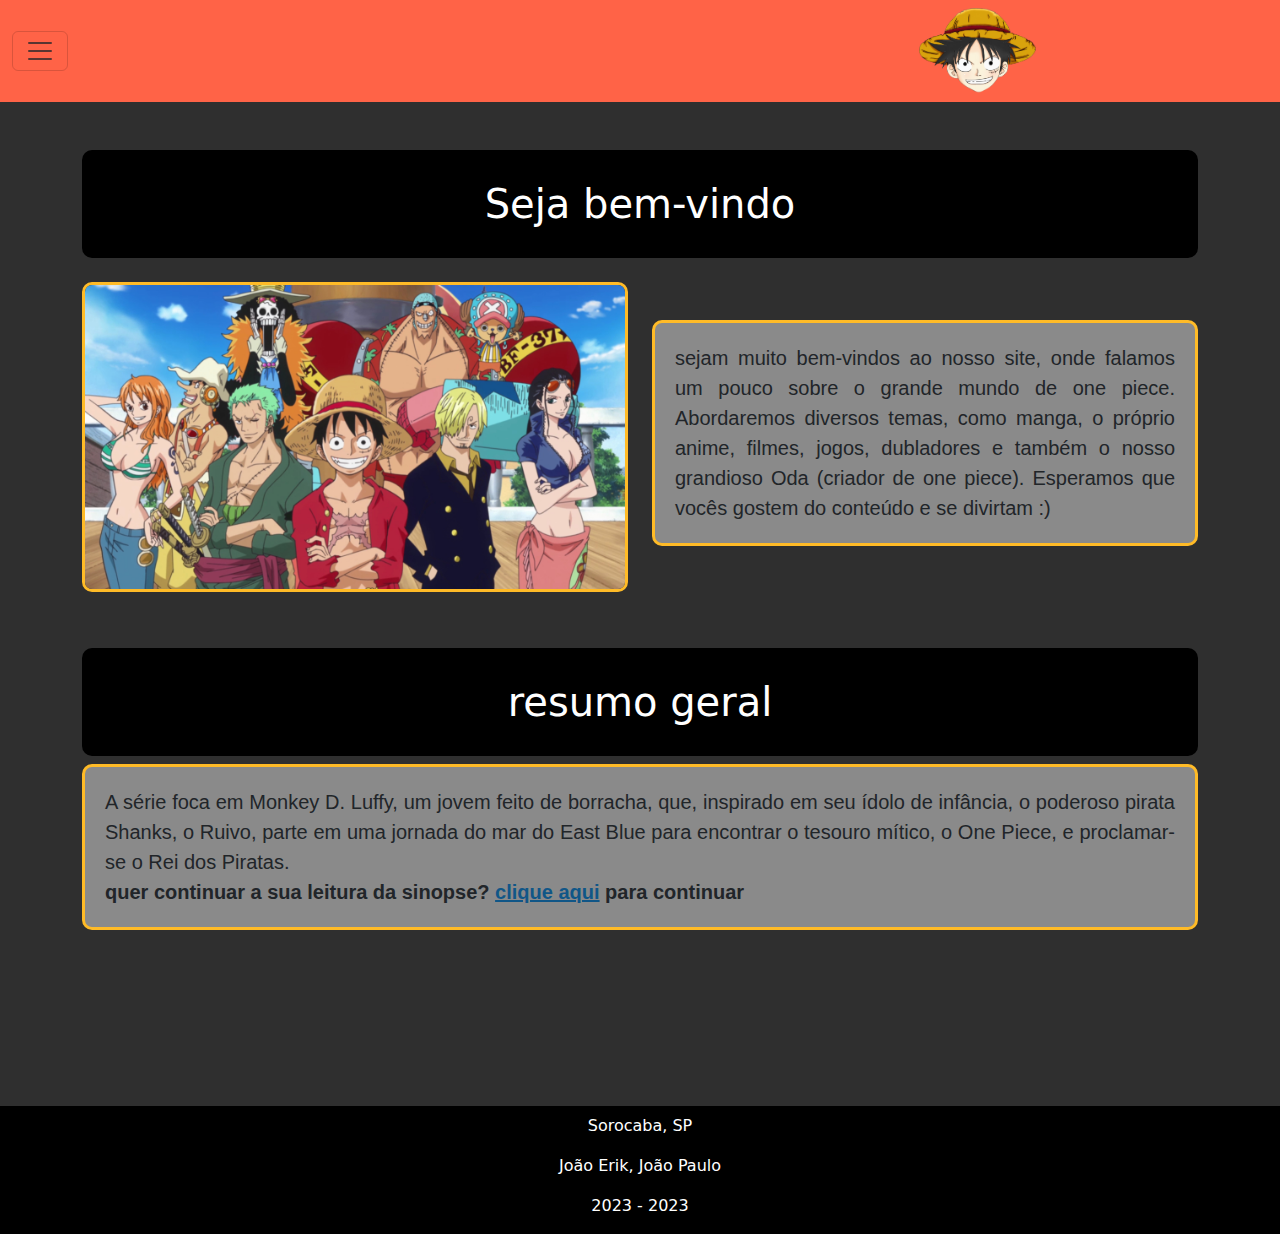
<file: index.html>
<!DOCTYPE html>
<html lang="pt-br">
	<head>
		<meta charset="UTF-8">  
		<meta name="viewport" content="width=device-width, initial-scale=1.0">
		<link href="css/bootstrap.min.css" rel="stylesheet">
		<link rel="stylesheet" href="css/styles1.css">
		<title>One Piece</title>
		<link rel="icon" type="image/x-icon" href="img/icon.png">
		<script src="js/bootstrap.min.js"></script>
		<script src="js/bootstrap.bundle.min.js"></script>
	</head>
	<body>
		<nav class="navbar sticky-top">
			<div class="container-fluid">
				<button class="navbar-toggler" type="button" data-bs-toggle="offcanvas" data-bs-target="#offcanvasNavbar" aria-controls="offcanvasNavbar" aria-label="Toggle navigation">
					<span class="navbar-toggler-icon"></span>
				</button>
				<a href="index.html"><img src="img/icon_inicio.png" style="width: 20%;"></a>
				<div class="offcanvas offcanvas-start" tabindex="-1" id="offcanvasNavbar" aria-labelledby="offcanvasNavbarLabel">
					<div class="offcanvas-header">
						<h5 class="offcanvas-title" id="offcanvasNavbarLabel">Menu</h5>
						<button type="button" class="btn-close" data-bs-dismiss="offcanvas" aria-label="Close"></button>
					</div>
					<div class="offcanvas-body">
						<ul class="navbar-nav justify-content-end flex-grow-1 pe-3">
							<li class="nav-item">
								<a class="nav-link active" aria-current="page" href="index.html">Início</a>
							</li>
							<li class="nav-item">
								<a class="nav-link" aria-current="page" href="anime.html">Anime</a>
							</li>
							<li class="nav-item">
								<a class="nav-link" aria-current="page" href="manga.html">Manga</a>
							</li>
							<li class="nav-item">
								<a class="nav-link" aria-current="page" href="adaptacoes.html">Adaptações</a>
							</li>
							<li class="nav-item">
								<a class="nav-link" aria-current="page" href="dublagem.html">Dublagem</a>
							</li>
							<li class="nav-item">
								<a class="nav-link" aria-current="page" href="criador.html">Criador</a>
							</li>
						</ul>
					</div>
				</div>
			</div>
		</nav>

		<div class="container text-center">
			<div class=" mt-5 row justify-content-center align-items-center">
				<div class="col-sm-12 col-md-12 col-lg-12">
					<h1>Seja bem-vindo</h1>
				</div>
			</div>
			<div class="mt-3 row justify-content-center align-items-center">
				<div class="mb-sm-2 col-sm-12 col-md-6 col-lg-6">
					<img id="imagem" src="img/one_piece.jpg" style="width: 100%;">
				</div>
				<div class="col-sm-12 col-md-6 col-lg-6">
					<p id="princ">sejam muito bem-vindos ao nosso site, onde falamos um pouco sobre o grande mundo de one piece. Abordaremos diversos temas, como manga, o próprio anime, filmes, jogos, dubladores e também o nosso grandioso Oda (criador de one piece). Esperamos que vocês gostem do conteúdo e se divirtam :) </p>
				</div>
			</div>
			<br><br>
			<div class="mb-2 row justify-content-center align-items-center">
				<div class=" col-sm-12 col-md-12 col-lg-12">
					<h1>resumo geral</h1>
					<p id="sinopse">A série foca em Monkey D. Luffy, um jovem feito de borracha, que, inspirado em seu ídolo de infância, o poderoso pirata Shanks, o Ruivo, parte em uma jornada do mar do East Blue para encontrar o tesouro mítico, o One Piece, e proclamar-se o Rei dos Piratas.<br><b>quer continuar a sua leitura da sinopse? <a id="link" href="manga.html">clique aqui</a> para continuar</b></p>
				</div>
			</div>
		</div>
		<br><br><br><br><br><br>
		<footer class="mt-2 container-fluid">
			<div class="row justify-content-center align-items-center">
				<div class="mt-2 col-sm-12 col-md-12 col-lg-12">
					<p>Sorocaba, SP</p>
					<p>João Erik, João Paulo</p>
					<p>2023 - 2023</p>
				</div>
			</div>
		</footer>
	</body>
</file>
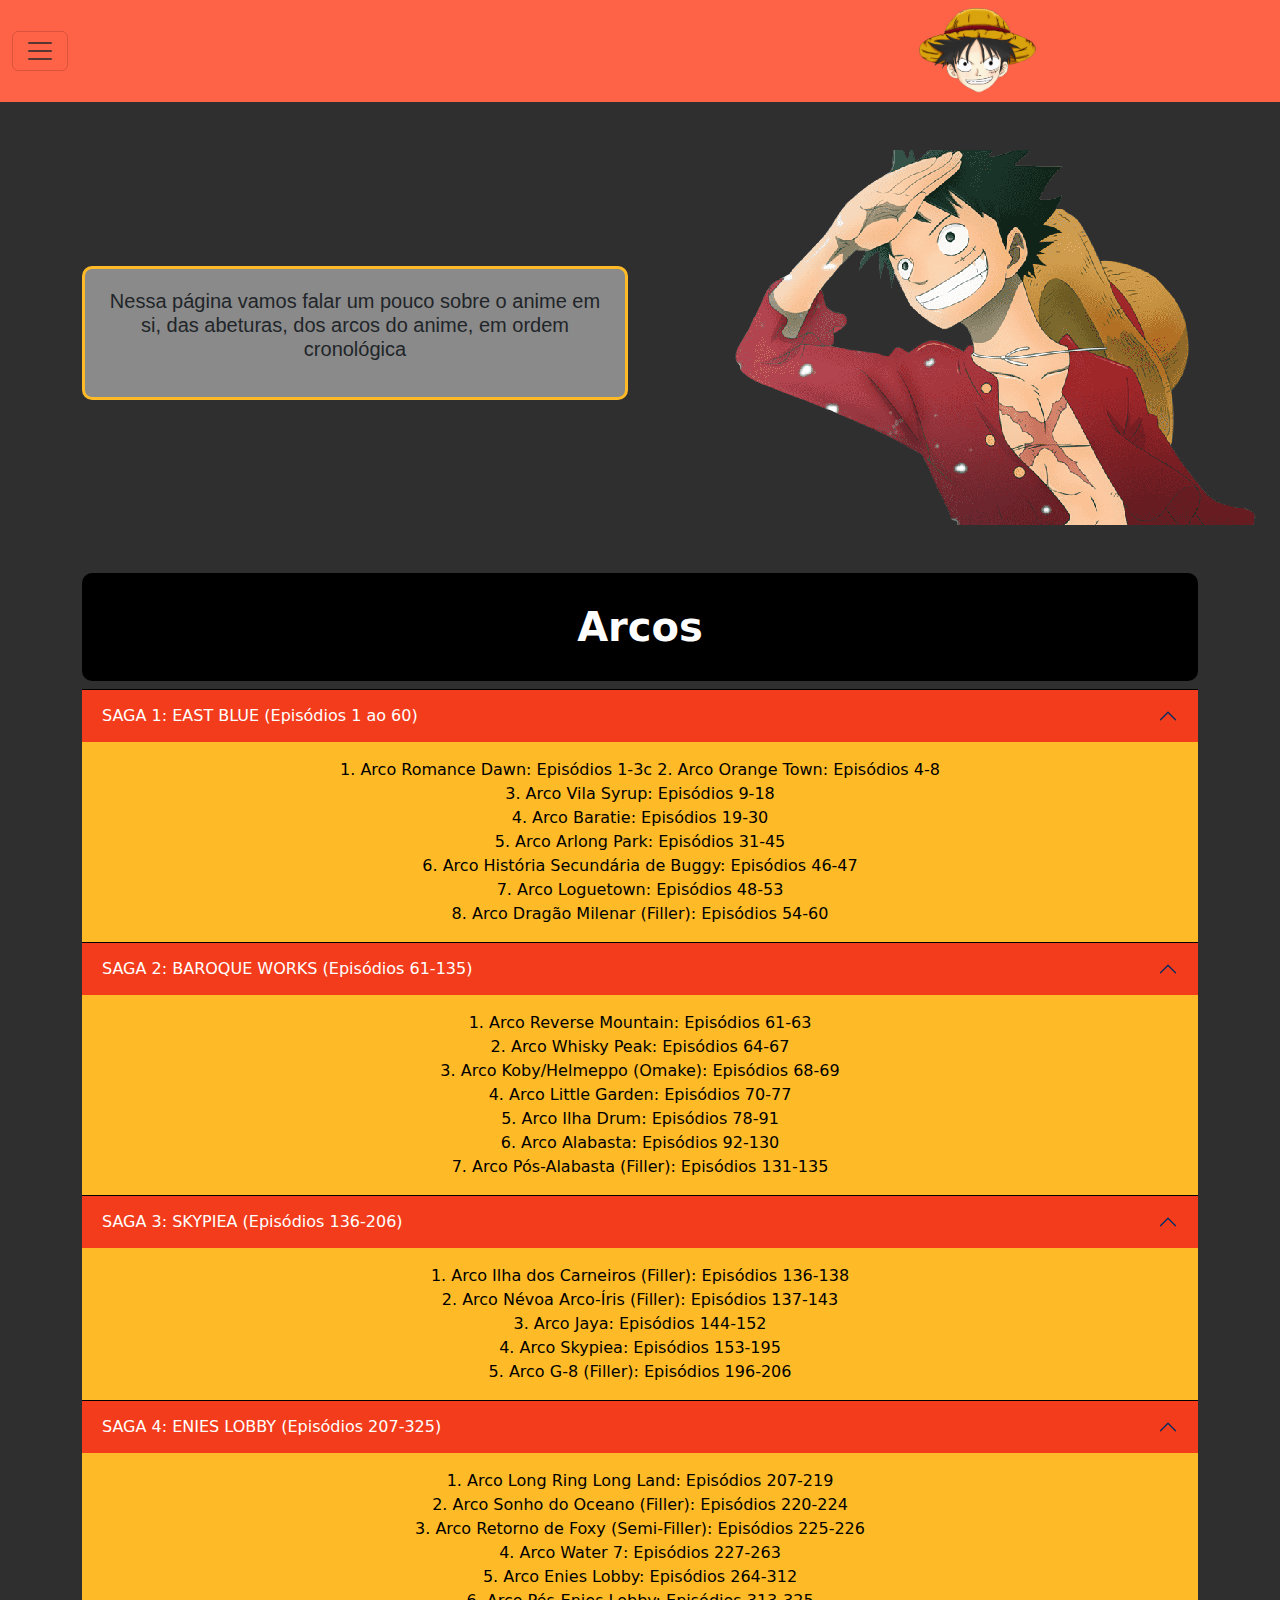
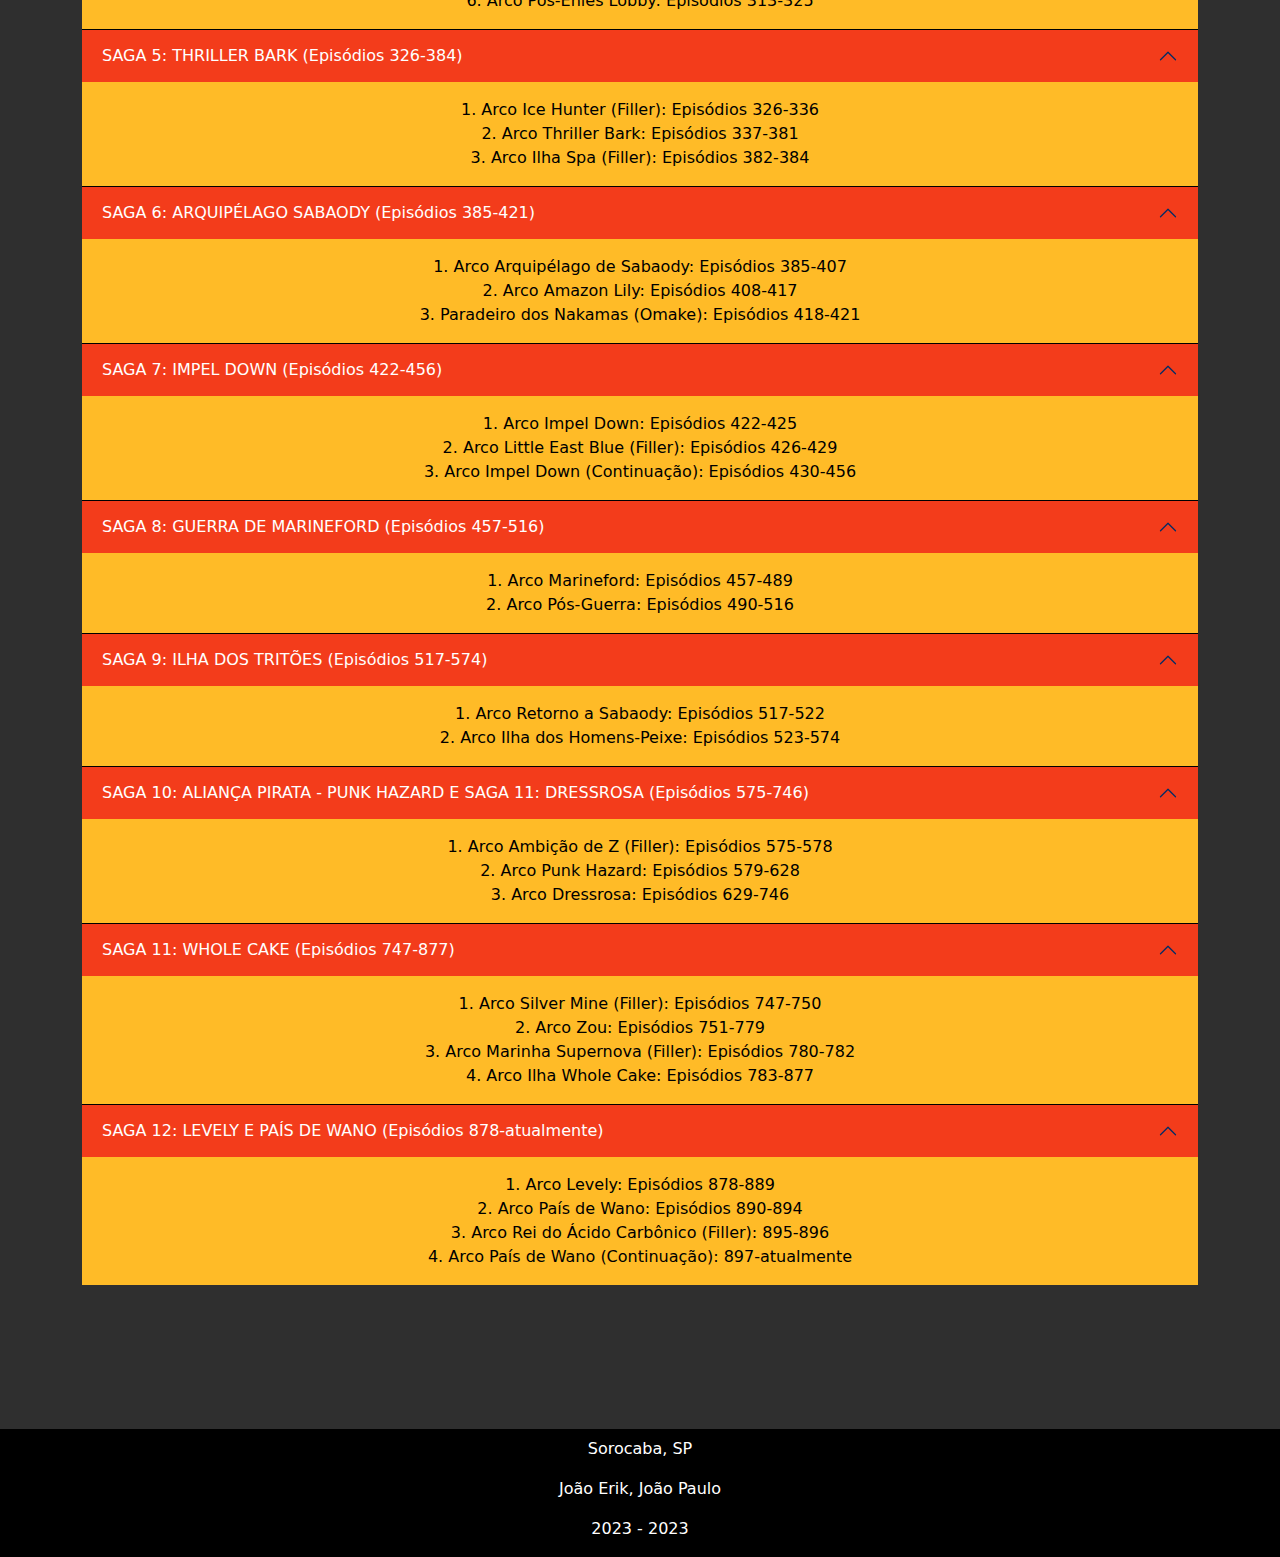
<file: anime.html>
<!DOCTYPE html>
<html lang="pt-br">
	<head>
		<meta charset="UTF-8">
		<meta name="viewport" content="width=device-width, initial-scale=1.0">
		<link href="css/bootstrap.min.css" rel="stylesheet">
		<link rel="stylesheet" href="css/styles3.css">
		<title>One Piece</title>
		<link rel="icon" type="image/x-icon" href="img/icon.png">
		<script src="js/bootstrap.min.js"></script>
		<script src="js/bootstrap.bundle.min.js"></script>
	</head>
	<body>
		<nav class="navbar sticky-top">
			<div class="container-fluid">
				<button class="navbar-toggler" type="button" data-bs-toggle="offcanvas" data-bs-target="#offcanvasNavbar" aria-controls="offcanvasNavbar" aria-label="Toggle navigation">
					<span class="navbar-toggler-icon"></span>
				</button>
				<a href="index.html"><img src="img/icon_inicio.png" style="width: 20%;"></a>
				<div class="offcanvas offcanvas-start" tabindex="-1" id="offcanvasNavbar" aria-labelledby="offcanvasNavbarLabel">
					<div class="offcanvas-header">
						<h5 class="offcanvas-title" id="offcanvasNavbarLabel">Menu</h5>
						<button type="button" class="btn-close" data-bs-dismiss="offcanvas" aria-label="Close"></button>
					</div>
					<div class="offcanvas-body">
						<ul class="navbar-nav justify-content-end flex-grow-1 pe-3">
							<li class="nav-item">
								<a class="nav-link" aria-current="page" href="index.html">Início</a>
							</li>
							<li class="nav-item">
								<a class="nav-link active" aria-current="page" href="anime.html">Anime</a>
							</li>
							<li class="nav-item">
								<a class="nav-link" aria-current="page" href="manga.html">Manga</a>
							</li>
							<li class="nav-item">
								<a class="nav-link" aria-current="page" href="adaptacoes.html">Adaptações</a>
							</li>
							<li class="nav-item">
								<a class="nav-link" aria-current="page" href="dublagem.html">Dublagem</a>
							</li>
							<li class="nav-item">
								<a class="nav-link" aria-current="page" href="criador.html">Criador</a>
							</li>
						</ul>
					</div>
				</div>
			</div>
		</nav>

		<div class="container text-center">
			<div class="row justify-content-center align-items-center">
				<div class="mt-5 col-md-6 col-lg-6">
					<h3><p>Nessa página vamos falar um pouco sobre o anime em si, das abeturas, dos arcos do anime, em ordem cronológica</p></h3>
				</div>
				<div class=" mt-5 col-sm-12 col-md-6 col-lg-6">
					<img src="img/luffy_sorrindo.png">
				</div>
			</div>
			<div class="row justify-content-center align-items-center">
				<div class="mt-5 col-md-12 col-lg-12">
					<h1><b>Arcos</b></h1>
				</div>
			</div>
			
			<div class="accordion accordion-flush" id="accordionExample">
				<div class="accordion-item">
					<h2 class="accordion-header">
						<button class="accordion-button" type="button" data-bs-toggle="collapse" data-bs-target="#collapse1" aria-expanded="true" aria-controls="collapseOne">
							SAGA 1: EAST BLUE (Episódios 1 ao 60)
						</button>
					</h2>
					<div id="collapse1" class="accordion-collapse collapse show" data-bs-parent="#accordionExample">
						<div class="accordion-body">
							1. Arco Romance Dawn: Episódios 1-3c
							2. Arco Orange Town: Episódios 4-8<br>
							3. Arco Vila Syrup: Episódios 9-18<br>
							4. Arco Baratie: Episódios 19-30<br>
							5. Arco Arlong Park: Episódios 31-45<br>
							6. Arco História Secundária de Buggy:</b> Episódios 46-47<br>
							7. Arco Loguetown: Episódios 48-53<br>
							8. Arco Dragão Milenar (Filler): Episódios 54-60<br>
						</div>
					</div>
				</div>
				<div class="accordion-item">
					<h2 class="accordion-header">
						<button class="accordion-button" type="button" data-bs-toggle="collapse" data-bs-target="#collapse2" aria-expanded="false" aria-controls="collapseOne">
							SAGA 2: BAROQUE WORKS (Episódios 61-135)
						</button>
					</h2>
					<div id="collapse2" class="accordion-collapse collapse show" data-bs-parent="#accordionExample">
						<div class="accordion-body">
							1. Arco Reverse Mountain: Episódios 61-63<br>
							2. Arco Whisky Peak: Episódios 64-67<br>
							3. Arco Koby/Helmeppo (Omake): Episódios 68-69<br>
							4. Arco Little Garden: Episódios 70-77<br>
							5. Arco Ilha Drum: Episódios 78-91<br>
							6. Arco Alabasta: Episódios 92-130<br>
							7. Arco Pós-Alabasta (Filler): Episódios 131-135<br>						
						</div>
					</div>
				</div>
				<div class="accordion-item">
					<h2 class="accordion-header">
						<button class="accordion-button" type="button" data-bs-toggle="collapse" data-bs-target="#collapse3" aria-expanded="true" aria-controls="collapseOne">
							SAGA 3: SKYPIEA (Episódios 136-206)
						</button>
					</h2>
					<div id="collapse3" class="accordion-collapse collapse show" data-bs-parent="#accordionExample">
						<div class="accordion-body">
							1. Arco Ilha dos Carneiros (Filler): Episódios 136-138<br>
							2. Arco Névoa Arco-Íris (Filler): Episódios 137-143<br>
							3. Arco Jaya: Episódios 144-152<br>
							4. Arco Skypiea: Episódios 153-195<br>
							5. Arco G-8 (Filler): Episódios 196-206<br>
						</div>
					</div>
				</div>
				<div class="accordion-item">
					<h2 class="accordion-header">
						<button class="accordion-button" type="button" data-bs-toggle="collapse" data-bs-target="#collapse4" aria-expanded="true" aria-controls="collapseOne">
							SAGA 4: ENIES LOBBY (Episódios 207-325)
						</button>
					</h2>
					<div id="collapse4" class="accordion-collapse collapse show" data-bs-parent="#accordionExample">
						<div class="accordion-body">
							1. Arco Long Ring Long Land: Episódios 207-219<br>
							2. Arco Sonho do Oceano (Filler): Episódios 220-224<br>
							3. Arco Retorno de Foxy (Semi-Filler): Episódios 225-226<br>
							4. Arco Water 7: Episódios 227-263<br>
							5. Arco Enies Lobby: Episódios 264-312<br>
							6. Arco Pós-Enies Lobby: Episódios 313-325<br>						
						</div>
					</div>
				</div>
				<div class="accordion-item">
					<h2 class="accordion-header">
						<button class="accordion-button" type="button" data-bs-toggle="collapse" data-bs-target="#collapse5" aria-expanded="true" aria-controls="collapseOne">
							SAGA 5: THRILLER BARK (Episódios 326-384)
						</button>
					</h2>
					<div id="collapse5" class="accordion-collapse collapse show" data-bs-parent="#accordionExample">
						<div class="accordion-body">
							1. Arco Ice Hunter (Filler): Episódios 326-336<br>
							2. Arco Thriller Bark: Episódios 337-381<br>
							3. Arco Ilha Spa (Filler): Episódios 382-384<br>						
						</div>
					</div>
				</div>
				<div class="accordion-item">
					<h2 class="accordion-header">
						<button class="accordion-button" type="button" data-bs-toggle="collapse" data-bs-target="#collapse6" aria-expanded="true" aria-controls="collapseOne">
							SAGA 6: ARQUIPÉLAGO SABAODY (Episódios 385-421)
						</button>
					</h2>
					<div id="collapse6" class="accordion-collapse collapse show" data-bs-parent="#accordionExample">
						<div class="accordion-body">
							1. Arco Arquipélago de Sabaody: Episódios 385-407<br>
							2. Arco Amazon Lily: Episódios 408-417<br>
							3. Paradeiro dos Nakamas (Omake): Episódios 418-421<br>
						</div>
					</div>
				</div>
				<div class="accordion-item">
					<h2 class="accordion-header">
						<button class="accordion-button" type="button" data-bs-toggle="collapse" data-bs-target="#collapse7" aria-expanded="true" aria-controls="collapseOne">
							SAGA 7: IMPEL DOWN (Episódios 422-456)
						</button>
					</h2>
					<div id="collapse7" class="accordion-collapse collapse show" data-bs-parent="#accordionExample">
						<div class="accordion-body">
							1. Arco Impel Down: Episódios 422-425<br>
							2. Arco Little East Blue (Filler): Episódios 426-429<br>
							3. Arco Impel Down (Continuação): Episódios 430-456<br>
						</div>
					</div>
				</div>
				<div class="accordion-item">
					<h2 class="accordion-header">
						<button class="accordion-button" type="button" data-bs-toggle="collapse" data-bs-target="#collapse8" aria-expanded="true" aria-controls="collapseOne">
							SAGA 8: GUERRA DE MARINEFORD (Episódios 457-516)
						</button>
					</h2>
					<div id="collapse8" class="accordion-collapse collapse show" data-bs-parent="#accordionExample">
						<div class="accordion-body">
							1. Arco Marineford: Episódios 457-489<br>
							2. Arco Pós-Guerra: Episódios 490-516<br>					
						</div>
					</div>
				</div>
				<div class="accordion-item">
					<h2 class="accordion-header">
						<button class="accordion-button" type="button" data-bs-toggle="collapse" data-bs-target="#collapse9" aria-expanded="true" aria-controls="collapseOne">
							SAGA 9: ILHA DOS TRITÕES (Episódios 517-574)
						</button>
					</h2>
					<div id="collapse9" class="accordion-collapse collapse show" data-bs-parent="#accordionExample">
						<div class="accordion-body">
							1. Arco Retorno a Sabaody: Episódios 517-522<br>
							2. Arco Ilha dos Homens-Peixe: Episódios 523-574<br>
						</div>
					</div>
				</div>
				<div class="accordion-item">
					<h2 class="accordion-header">
						<button class="accordion-button" type="button" data-bs-toggle="collapse" data-bs-target="#collapse10" aria-expanded="true" aria-controls="collapseOne">
							SAGA 10: ALIANÇA PIRATA - PUNK HAZARD E SAGA 11: DRESSROSA (Episódios 575-746)
						</button>
					</h2>
					<div id="collapse10" class="accordion-collapse collapse show" data-bs-parent="#accordionExample">
						<div class="accordion-body">
							1. Arco Ambição de Z (Filler): Episódios 575-578<br>
							2. Arco Punk Hazard: Episódios 579-628<br>
							3. Arco Dressrosa: Episódios 629-746<br>
						</div>
					</div>
				</div>
				<div class="accordion-item">
					<h2 class="accordion-header">
						<button class="accordion-button" type="button" data-bs-toggle="collapse" data-bs-target="#collapse11" aria-expanded="true" aria-controls="collapseOne">
							SAGA 11: WHOLE CAKE (Episódios 747-877)
						</button>
					</h2>
					<div id="collapse11" class="accordion-collapse collapse show" data-bs-parent="#accordionExample">
						<div class="accordion-body">
							1. Arco Silver Mine (Filler): Episódios 747-750<br>
							2. Arco Zou: Episódios 751-779<br>
							3. Arco Marinha Supernova (Filler): Episódios 780-782<br>
							4. Arco Ilha Whole Cake: Episódios 783-877<br>
						</div>
					</div>
				</div>
				<div class="accordion-item">
					<h2 class="accordion-header">
						<button class="accordion-button" type="button" data-bs-toggle="collapse" data-bs-target="#collapse12" aria-expanded="true" aria-controls="collapseOne">
							SAGA 12: LEVELY E PAÍS DE WANO (Episódios 878-atualmente)
						</button>
					</h2>
					<div id="collapse12" class="accordion-collapse collapse show" data-bs-parent="#accordionExample">
						<div class="accordion-body">
							1. Arco Levely: Episódios 878-889<br>
							2. Arco País de Wano: Episódios 890-894<br>
							3. Arco Rei do Ácido Carbônico (Filler): 895-896<br>
							4. Arco País de Wano (Continuação): 897-atualmente<br>
						</div>
					</div>
				</div>
			</div>
			
		</div>
		<br><br><br><br><br><br>
		<footer class="container-fluid">
			<div class="row justify-content-center align-items-center">
				<div class="mt-2 col-sm-12 col-md-12 col-lg-12">
					<p>Sorocaba, SP</p>
					<p>João Erik, João Paulo</p>
					<p>2023 - 2023</p>
				</div>
			</div>
		</footer>
	</body>
</file>
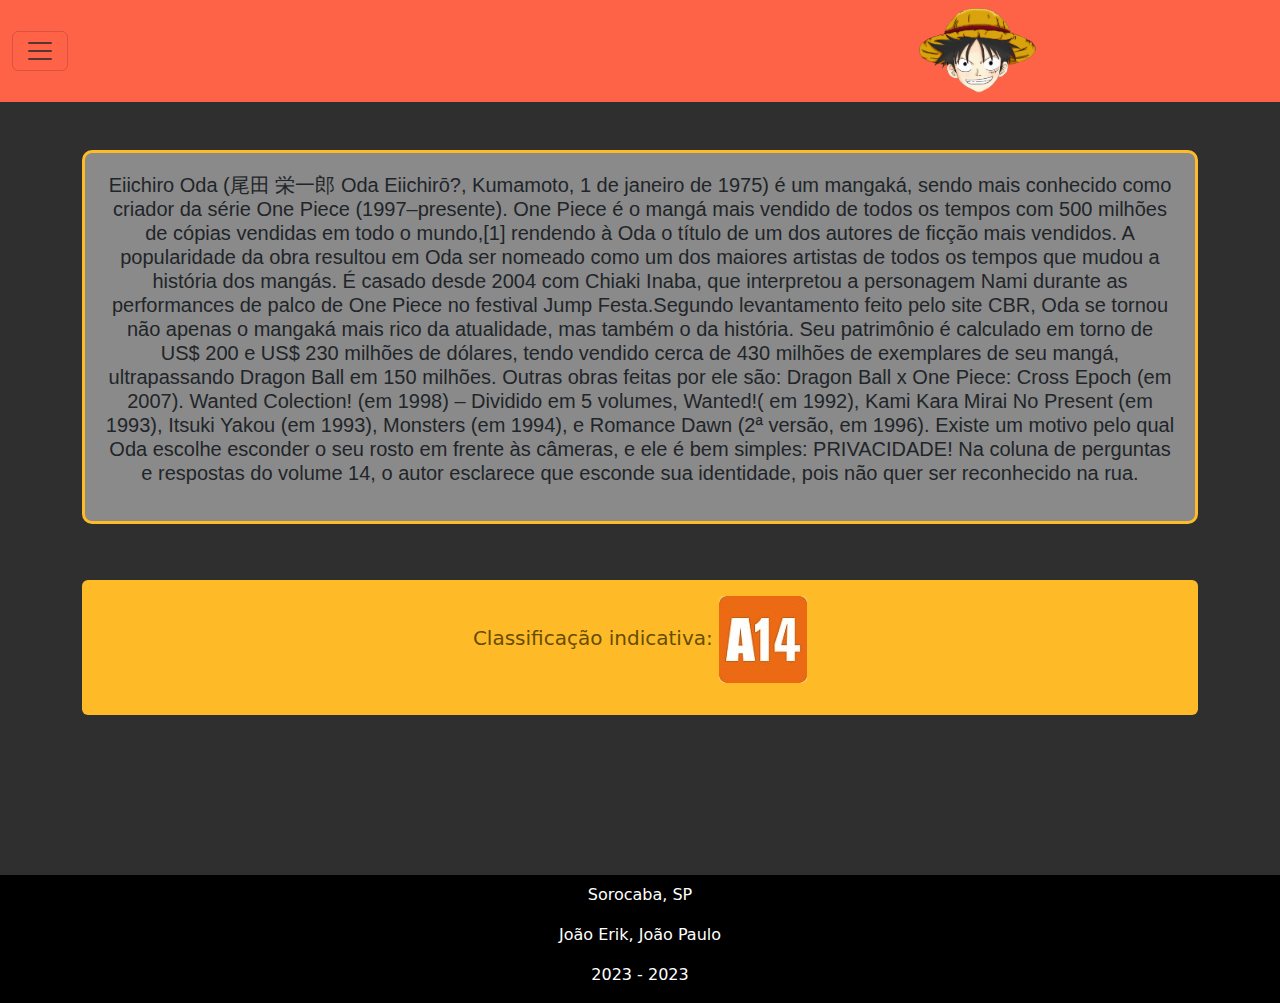
<file: criador.html>
<!DOCTYPE html>
<html lang="pt-br">
	<head>
		<meta charset="UTF-8">  
		<meta name="viewport" content="width=device-width, initial-scale=1.0">
		<link href="css/bootstrap.min.css" rel="stylesheet">
		<link rel="stylesheet" href="css/styles6.css">
		<title>One Piece</title>
		<link rel="icon" type="image/x-icon" href="img/icon.png">
		<script src="js/bootstrap.min.js"></script>
		<script src="js/bootstrap.bundle.min.js"></script>
	</head>
	<body>
		<nav class="navbar sticky-top">
			<div class="container-fluid">
				<button class="navbar-toggler" type="button" data-bs-toggle="offcanvas" data-bs-target="#offcanvasNavbar" aria-controls="offcanvasNavbar" aria-label="Toggle navigation">
					<span class="navbar-toggler-icon"></span>
				</button>
				<a href="index.html"><img src="img/icon_inicio.png" style="width: 20%;"></a>
				<div class="offcanvas offcanvas-start" tabindex="-1" id="offcanvasNavbar" aria-labelledby="offcanvasNavbarLabel">
					<div class="offcanvas-header">
						<h5 class="offcanvas-title" id="offcanvasNavbarLabel">Menu</h5>
						<button type="button" class="btn-close" data-bs-dismiss="offcanvas" aria-label="Close"></button>
					</div>
					<div class="offcanvas-body">
						<ul class="navbar-nav justify-content-end flex-grow-1 pe-3">
							<li class="nav-item">
								<a class="nav-link" aria-current="page" href="index.html">Início</a>
							</li>
							<li class="nav-item">
								<a class="nav-link" aria-current="page" href="anime.html">Anime</a>
							</li>
							<li class="nav-item">
								<a class="nav-link" aria-current="page" href="manga.html">Manga</a>
							</li>
							<li class="nav-item">
								<a class="nav-link" aria-current="page" href="adaptacoes.html">Adaptações</a>
							</li>
							<li class="nav-item">
								<a class="nav-link" aria-current="page" href="dublagem.html">Dublagem</a>
							</li>
							<li class="nav-item">
								<a class="nav-link active" aria-current="page" href="criador.html">Criador</a>
							</li>
						</ul>
					</div>
				</div>
			</div>
		</nav>

		<div class="container text-center">
			<div class="row justify-content-center align-items-center">
				<div class="mt-5 col-sm-12 col-md-12 col-lg-12">
                    <h3><p>Eiichiro Oda (尾田 栄一郎 Oda Eiichirō?, Kumamoto, 1 de janeiro de 1975) é um mangaká, sendo mais conhecido como criador da série One Piece (1997–presente). One Piece é o mangá mais vendido de todos os tempos com 500 milhões de cópias vendidas em todo o mundo,[1] rendendo à Oda o título de um dos autores de ficção mais vendidos. A popularidade da obra resultou em Oda ser nomeado como um dos maiores artistas de todos os tempos que mudou a história dos mangás. É casado desde 2004 com Chiaki Inaba, que interpretou a personagem Nami durante as performances de palco de One Piece no festival Jump Festa.Segundo levantamento feito pelo site CBR, Oda se tornou não apenas o mangaká mais rico da atualidade, mas também o da história. Seu patrimônio é calculado em torno de US$ 200 e US$ 230 milhões de dólares, tendo vendido cerca de 430 milhões de exemplares de seu mangá, ultrapassando Dragon Ball em 150 milhões. Outras obras feitas por ele são: Dragon Ball x One Piece: Cross Epoch (em 2007). Wanted Colection! (em 1998) – Dividido em 5 volumes, Wanted!( em 1992), Kami Kara Mirai No Present (em 1993), Itsuki Yakou (em 1993), Monsters (em 1994), e Romance Dawn (2ª versão, em 1996). Existe um motivo pelo qual Oda escolhe esconder o seu rosto em frente às câmeras, e ele é bem simples: PRIVACIDADE! Na coluna de perguntas e respostas do volume 14, o autor esclarece que esconde sua identidade, pois não quer ser reconhecido na rua.</p></h3>
				</div>
			</div>
			<div class="row justify-content-center align-items-center">
				<div class="mt-5 col-sm-12 col-md-12 col-lg-12">
					<div class="alert alert-warning" role="alert">
						<p id="ind">Classificação indicativa: <img src="img/14anos.png" ></p>
					</div>
				</div>
			</div>
		</div>
		<br><br><br><br><br><br>
		<footer class="container-fluid">
			<div class="row justify-content-center align-items-center">
				<div class="mt-2 col-sm-12 col-md-12 col-lg-12">
					<p>Sorocaba, SP</p>
					<p>João Erik, João Paulo</p>
					<p>2023 - 2023</p>
				</div>
			</div>
		</footer>
	</body>
</file>
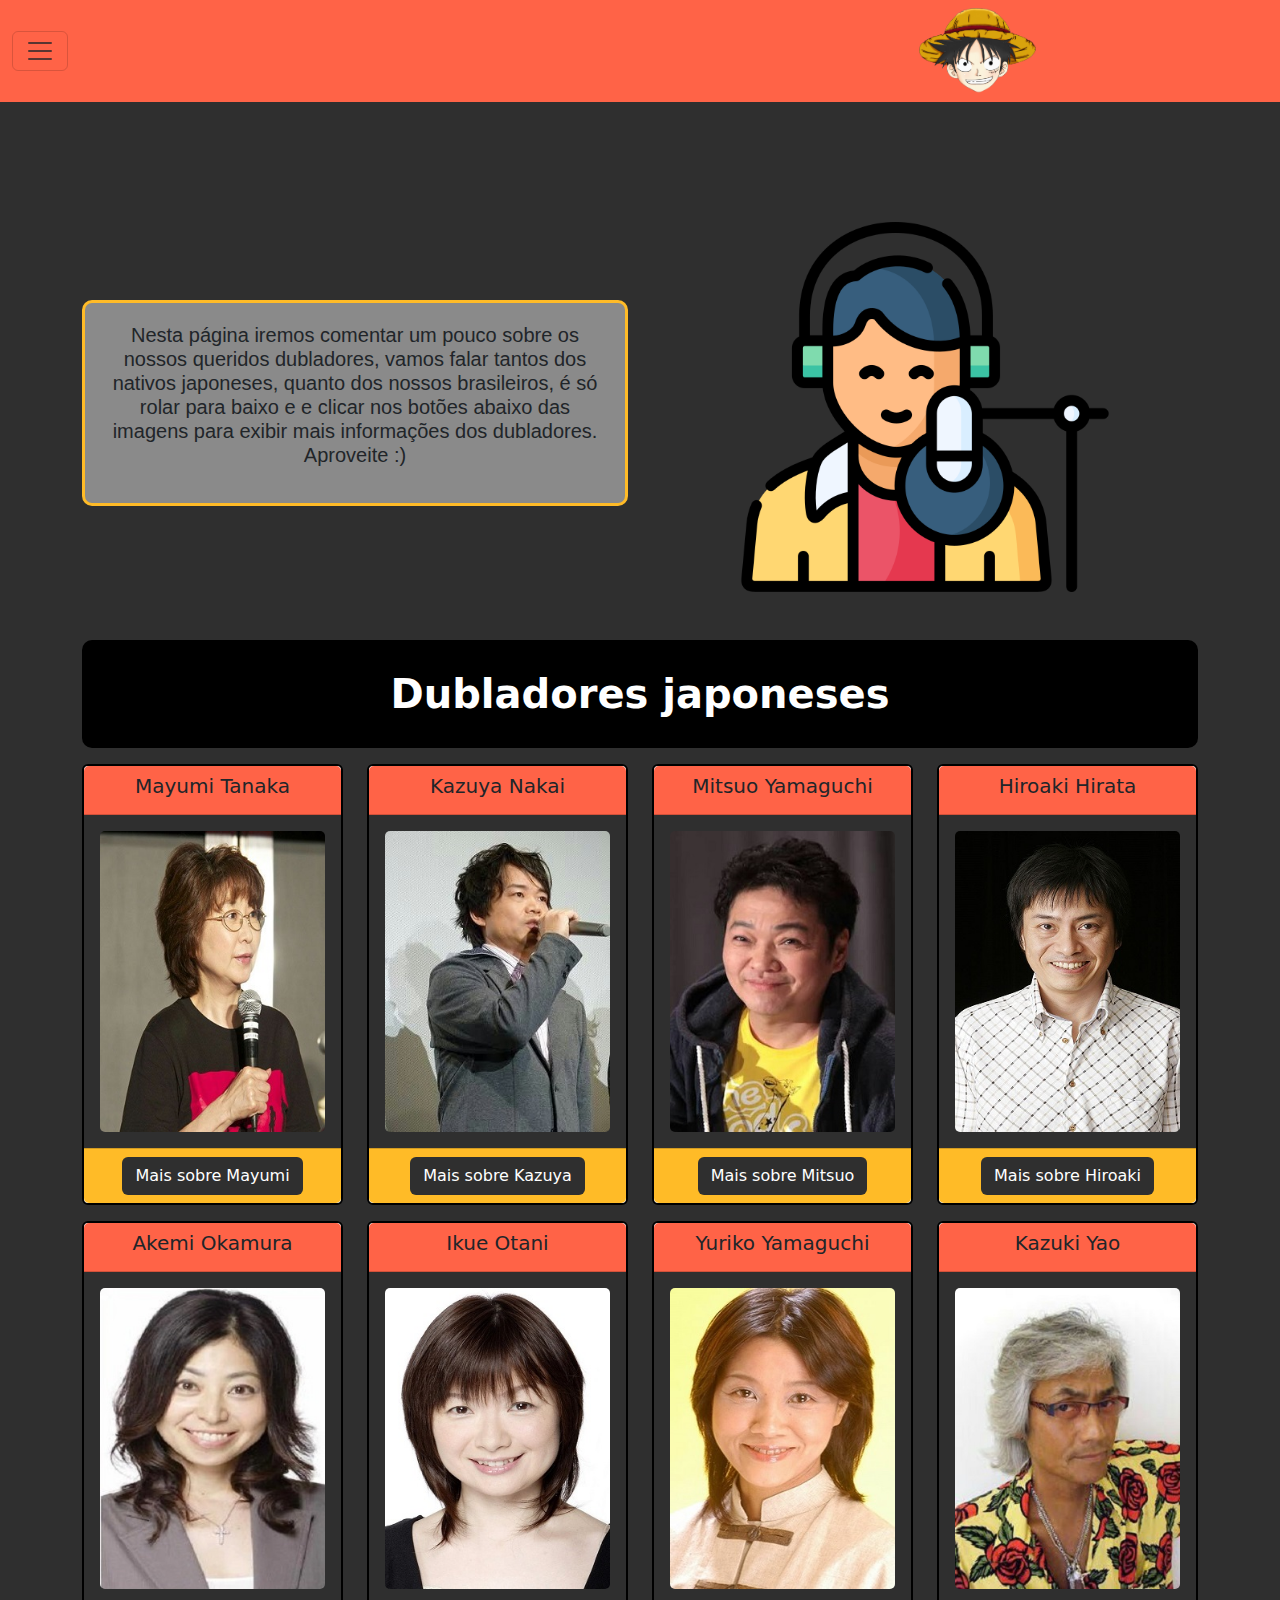
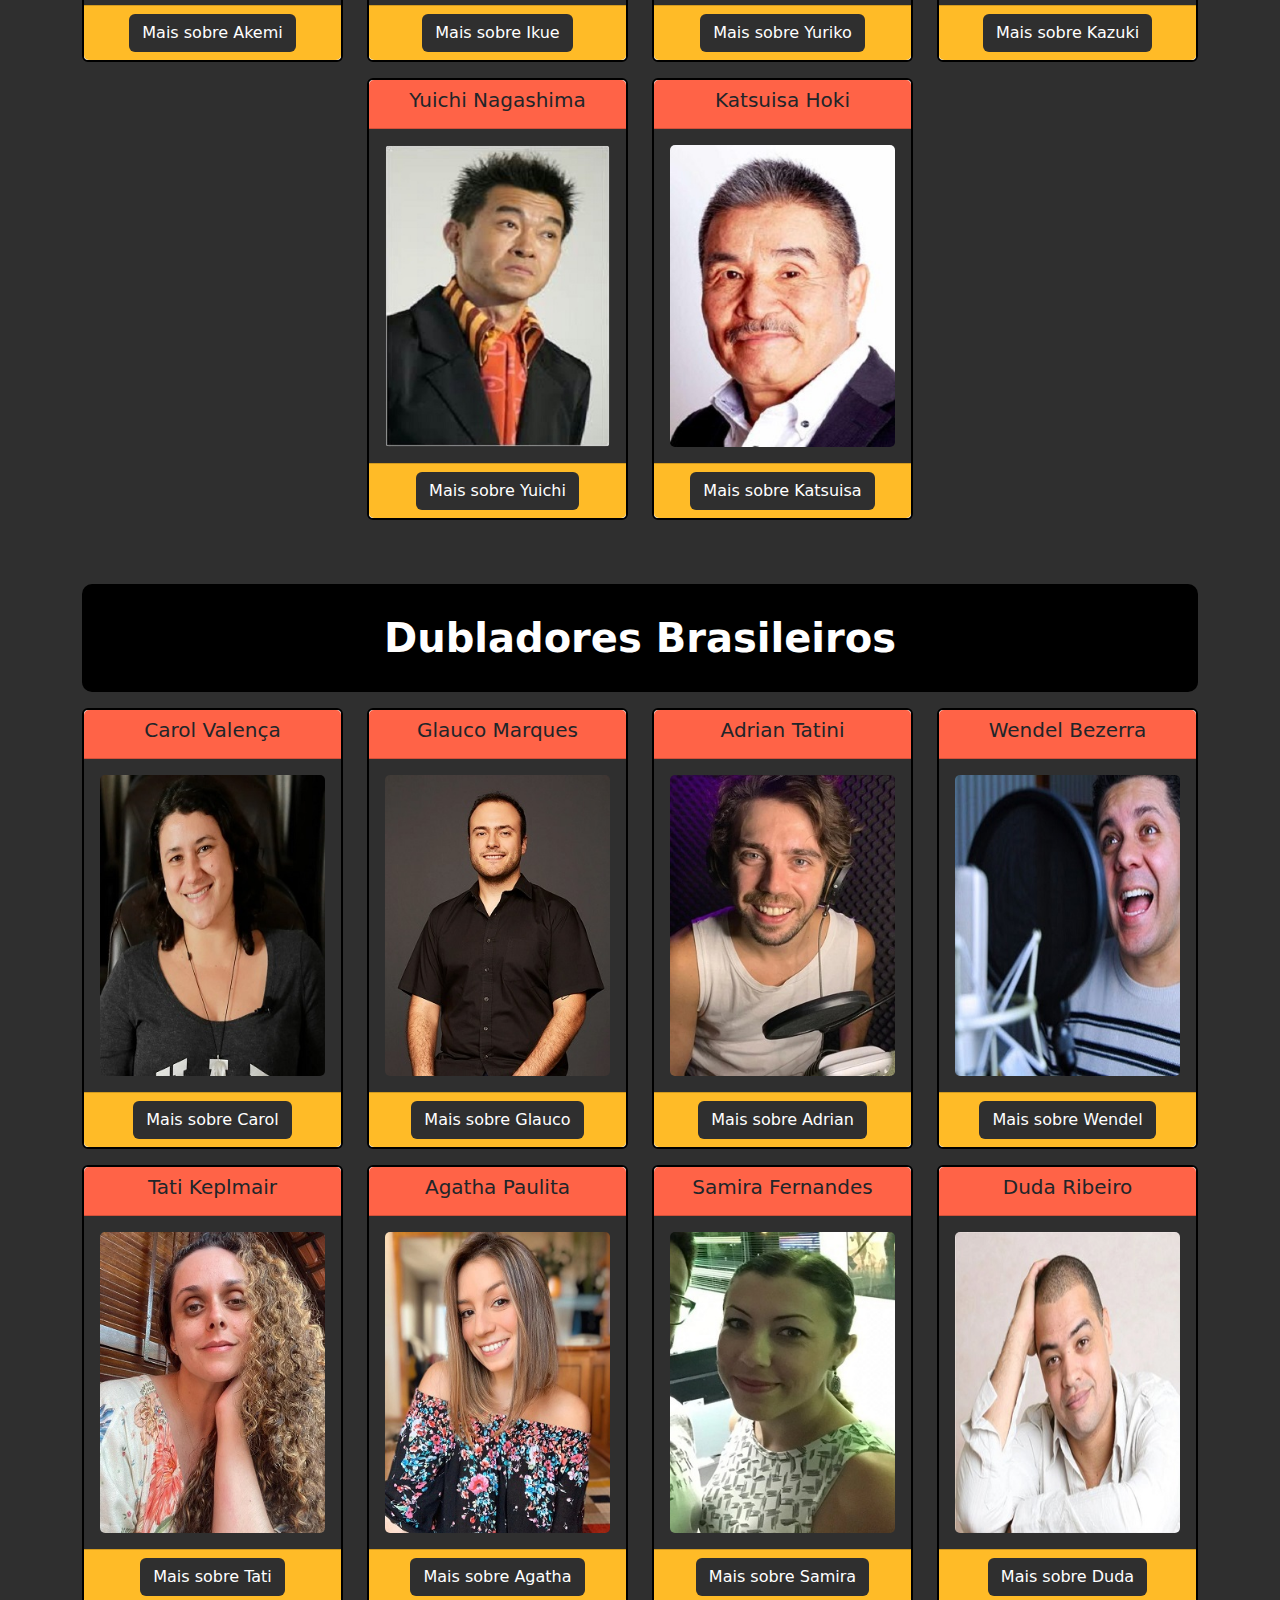
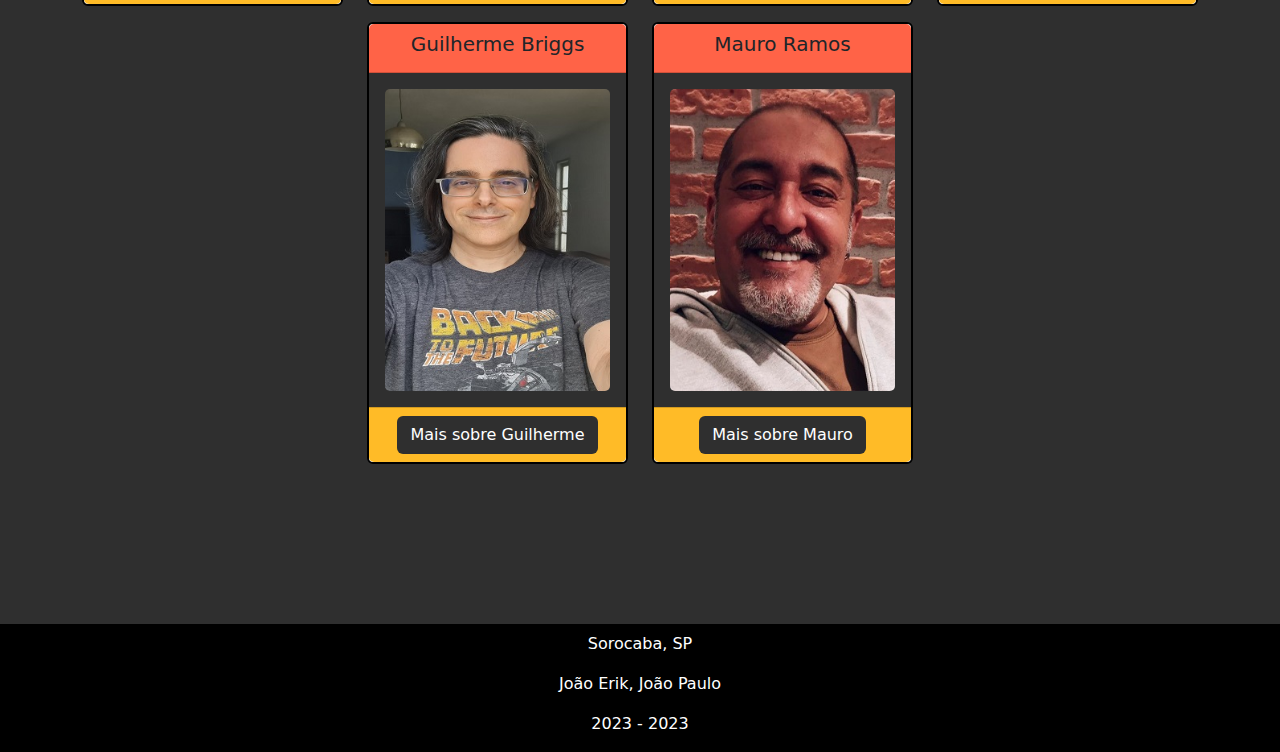
<file: dublagem.html>
<!DOCTYPE html>
<html lang="pt-br">
	<head>
		<meta charset="UTF-8">  
		<meta name="viewport" content="width=device-width, initial-scale=1.0">
		<link href="css/bootstrap.min.css" rel="stylesheet">
		<link rel="stylesheet" href="css/styles5.css">
		<title>One Piece</title>
		<link rel="icon" type="image/x-icon" href="img/icon.png">
		<script src="js/bootstrap.min.js"></script>
		<script src="js/bootstrap.bundle.min.js"></script>
	</head>
	<body>
		<nav class="navbar sticky-top">
			<div class="container-fluid">
				<button class="navbar-toggler" type="button" data-bs-toggle="offcanvas" data-bs-target="#offcanvasNavbar" aria-controls="offcanvasNavbar" aria-label="Toggle navigation">
					<span class="navbar-toggler-icon"></span>
				</button>
				<a href="index.html"><img src="img/icon_inicio.png" style="width: 20%;"></a>
				<div class="offcanvas offcanvas-start" tabindex="-1" id="offcanvasNavbar" aria-labelledby="offcanvasNavbarLabel">
					<div class="offcanvas-header">
						<h5 class="offcanvas-title" id="offcanvasNavbarLabel">Menu</h5>
						<button type="button" class="btn-close" data-bs-dismiss="offcanvas" aria-label="Close"></button>
					</div>
					<div class="offcanvas-body">
						<ul class="navbar-nav justify-content-end flex-grow-1 pe-3">
							<li class="nav-item">
								<a class="nav-link" aria-current="page" href="index.html">Início</a>
							</li>
							<li class="nav-item">
								<a class="nav-link" aria-current="page" href="anime.html">Anime</a>
							</li>
							<li class="nav-item">
								<a class="nav-link" aria-current="page" href="manga.html">Manga</a>
							</li>
							<li class="nav-item">
								<a class="nav-link" aria-current="page" href="adaptacoes.html">Adaptações</a>
							</li>
							<li class="nav-item">
								<a class="nav-link active" aria-current="page" href="dublagem.html">Dublagem</a>
							</li>
							<li class="nav-item">
								<a class="nav-link" aria-current="page" href="criador.html">Criador</a>
							</li>
						</ul>
					</div>
				</div>
			</div>
		</nav>

		<br>
		<div class="container text-center">
			<div class="mt-5 row justify-content-center align-items-center">
				<div class="mt-lg-5 mt-sm-2 col-sm-12 col-md-6 col-lg-6">
                   <h3><p>Nesta página iremos comentar um pouco sobre os nossos queridos dubladores, vamos falar tantos dos nativos japoneses, quanto dos nossos brasileiros, é só rolar para baixo e e clicar nos botões abaixo das imagens para exibir mais informações dos dubladores. Aproveite :)</p></h3>
				</div>
				<div class="mt-lg-5 mt-sm-2 col-sm-12 col-md-6 col-lg-6">
					<img id="imagem" src="img/dublagem.png">
				 </div>
			</div>
			<div class=" mt-5 row justify-content-center align-items-center">
				<div class="col-sm-12 col-md-12 col-lg-12">
                   <h1><b>Dubladores japoneses</b></h1>
				</div>
			</div>
			<div class=" mt-2 row row-cols-xsm-1 row-cols-sm-2 row-cols-md-3 row-cols-lg-4 justify-content-center align-items-center">
				<div class="col">
					<div class="mb-3 card h-100">
						<div class="card-header">
							<h5 class="card-tittle">Mayumi Tanaka</h5>
						</div>
						<div class="card-body">
							<img src="img/voz_luffy.jpg" class="card-img" >
						</div>
						<div class="card-footer">
							<button type="button" class="btn" data-bs-toggle="modal" data-bs-target="#luffy">
								Mais sobre Mayumi
							</button>

							<div class="modal fade" id="luffy" tabindex="-1">
								<div class="modal-dialog">
									<div class="modal-content">
										<div class="modal-header">
											<h2 class="modal-title fs-5"><b>Mayumi Tanaka</b></h2>
											<button type="button" class="btn-close" data-bs-dismiss="modal" aria-label="Close"></button>
										</div>
										<div class="modal-body">
											<p>Mayumi Tanaka, nascida em 15 de janeiro de 1955, é uma atriz, dubladora e narradora japonesa. Ela dublou Monkey D. Luffy em One Piece ; Ryunosuke Fujinami em Urusei Yatsura ; Koenma em Yu Yu Hakusho ; Pazu em Laputa: Castelo no Céu ; Kuririn , Yajirobe e Uranai Baba em Dragon Ball, entre outros. Ela recebeu o Prêmio Kazue Takahashi no 5º Prêmio Seiyu.</p>
										</div>
									</div>
								</div>
							</div>
						</div>
					</div>
				</div>
				<div class="col">
					<div class="mb-3 card h-100">
						<div class="card-header">
							<h5 class="card-tittle">Kazuya Nakai</h5>
						</div>
						<div class="card-body">
							<img src="img/voz_zoro.jpg" class="card-img">

						</div>
						<div class="card-footer">
							<button type="button" class="btn" data-bs-toggle="modal" data-bs-target="#zoro">
								Mais sobre Kazuya
							</button>

							<div class="modal fade" id="zoro" tabindex="-1">
								<div class="modal-dialog">
									<div class="modal-content">
										<div class="modal-header">
											<h2 class="modal-title fs-5"><b>Kazuya Nakai</b></h2>
											<button type="button" class="btn-close" data-bs-dismiss="modal" aria-label="Close"></button>
										</div>
										<div class="modal-body">
											<p>Nakai Kazuya, natural de Kobe— prefeitura de Hyōgo, nasceu no dia 25 de novembro de 1967, tendo 50 anos. Atualmente é empregado pela agência Aoni Production. Durante muito tempo trabalhou como narrador, e como seiyū, é conhecido pelos seus grandes trabalhos na área dos shounen.</p>
										</div>
									</div>
								</div>
							</div>
						</div>
					</div>
				</div>
				<div class="col">
					<div class="mb-3 card h-100">
						<div class="card-header">
							<h5 class="card-tittle">Mitsuo Yamaguchi</h5>
						</div>
						<div class="card-body">
							<img src="img/voz_usopp.jpg" class="card-img">
						</div>
						<div class="card-footer">
							<button type="button" class="btn" data-bs-toggle="modal" data-bs-target="#usopp">
								Mais sobre Mitsuo
							</button>

							<div class="modal fade" id="usopp" tabindex="-1">
								<div class="modal-dialog">
									<div class="modal-content">
										<div class="modal-header">
											<h2 class="modal-title fs-5">Mitsuo Yamaguchi</h2>
											<button type="button" class="btn-close" data-bs-dismiss="modal" aria-label="Close"></button>
										</div>
										<div class="modal-body">
											<p>Mitsuo Yamaguchi (Fukuoka, 23 de maio de 1965) é um dublador japonês, mais conhecido pelo seu nome artístico, Kappei Yamaguchi</p>
										</div>
									</div>
								</div>
							</div>
						</div>
					</div>
				</div>
				<div class="col">
					<div class="mb-3 card h-100">
						<div class="card-header">
							<h5 class="card-tittle">Hiroaki Hirata</h5>
						</div>
						<div class="card-body">
							<img src="img/voz_sanji.jpg" class="card-img">
						</div>
						<div class="card-footer">
							<button type="button" class="btn" data-bs-toggle="modal" data-bs-target="#sanji">
								Mais sobre Hiroaki
							</button>

							<div class="modal fade" id="sanji" tabindex="-1">
								<div class="modal-dialog">
									<div class="modal-content">
										<div class="modal-header">
											<h2 class="modal-title fs-5">Hiroaki Hirata</h2>
											<button type="button" class="btn-close" data-bs-dismiss="modal" aria-label="Close"></button>
										</div>
										<div class="modal-body">
											<p>Hiroaki Hirata é um dublador japonês de Tokyo. Possui 1,75m de altura e é membro de Gekidan Subaru. Bastante conhecido pelos papéis de Sanji, Sha Gojyo, e como sendo o narrador de Digimon Adventure. È também o dublador oficial japonês de Johnny Depp</p>
										</div>
									</div>
								</div>
							</div>
						</div>
					</div>
				</div>
				<div class="col">
					<div class="mb-3 card h-100">
						<div class="card-header">
							<h5 class="card-tittle">Akemi Okamura</h5>
						</div>
						<div class="card-body">
							<img src="img/voz_nami.jpg" class="card-img">
						</div>
						<div class="card-footer">
							<button type="button" class="btn" data-bs-toggle="modal" data-bs-target="#nami">
								Mais sobre Akemi
							</button>

							<div class="modal fade" id="nami" tabindex="-1">
								<div class="modal-dialog">
									<div class="modal-content">
										<div class="modal-header">
											<h2 class="modal-title fs-5">Akemi Okamura</h2>
											<button type="button" class="btn-close" data-bs-dismiss="modal" aria-label="Close"></button>
										</div>
										<div class="modal-body">
											<p>Akemi Okamura nasceu na cidade de Tokyo em 12 de março de 1969 tendo, atualmente, 48 anos. É empregada pela agência Mausu Promotion. Akemi Okamura já criou uma música que apareceu no canal NHK, no programa Minna no Uta. E iniciou sua carreira de seiyū em 1992, no filme Porco Rosso como Fio Piccolo.</p>
										</div>
									</div>
								</div>
							</div>
						</div>
					</div>
				</div>
				<div class="col">
					<div class="mb-3 card h-100">
						<div class="card-header">
							<h5 class="card-tittle">Ikue Otani</h5>
						</div>
						<div class="card-body">
							<img src="img/voz_chopper.jpg" class="card-img">
						</div>
						<div class="card-footer">
							<button type="button" class="btn" data-bs-toggle="modal" data-bs-target="#chopper">
								Mais sobre Ikue
							</button>

							<div class="modal fade" id="chopper" tabindex="-1">
								<div class="modal-dialog">
									<div class="modal-content">
										<div class="modal-header">
											<h2 class="modal-title fs-5">Ikue Otani</h2>
											<button type="button" class="btn-close" data-bs-dismiss="modal" aria-label="Close"></button>
										</div>
										<div class="modal-body">
											<p>Ikue Ōtani, é uma atriz, dubladora seiyū e narradora japonesa que trabalha para a Mausu Promotion. Ela é mais conhecida pro seu trabalho como Pikachu, da franquia Pokémon e Tony Tony Chopper, do anime One Piece.</p>
										</div>
									</div>
								</div>
							</div>
						</div>
					</div>
				</div>
				<div class="col">
					<div class="mb-3 card h-100">
						<div class="card-header">
							<h5 class="card-tittle">Yuriko Yamaguchi</h5>
						</div>
						<div class="card-body">
							<img src="img/voz_robin.jpg" class="card-img">
						</div>
						<div class="card-footer">
							<button type="button" class="btn" data-bs-toggle="modal" data-bs-target="#robin">
								Mais sobre Yuriko
							</button>

							<div class="modal fade" id="robin" tabindex="-1">
								<div class="modal-dialog">
									<div class="modal-content">
										<div class="modal-header">
											<h2 class="modal-title fs-5">Yuriko Yamaguchi</h2>
											<button type="button" class="btn-close" data-bs-dismiss="modal" aria-label="Close"></button>
										</div>
										<div class="modal-body">
											<p>Yuriko Yamaguchi é uma dubladora e narradora japonesa. Ela foi anteriormente afiliada à Vi-Vo e atualmente é afiliada à Aoni Production. Seus principais papéis incluem Ritsuko Akagi em Neon Genesis Evangelion, Nico Robin em One Piece, Sonia em Eureka Seven e Nurse Joy em Pokémon.</p>
										</div>
									</div>
								</div>
							</div>
						</div>
					</div>
				</div>
				<div class="col">
					<div class="mb-3 card h-100">
						<div class="card-header">
							<h5 class="card-tittle">Kazuki Yao</h5>
						</div>
						<div class="card-body">
							<img src="img/voz_franky.jpg" class="card-img">
						</div>
						<div class="card-footer">
							<button type="button" class="btn" data-bs-toggle="modal" data-bs-target="#franky">
								Mais sobre Kazuki
							</button>

							<div class="modal fade" id="franky" tabindex="-1">
								<div class="modal-dialog">
									<div class="modal-content">
										<div class="modal-header">
											<h2 class="modal-title fs-5">Kazuki Yao</h2>
											<button type="button" class="btn-close" data-bs-dismiss="modal" aria-label="Close"></button>
										</div>
										<div class="modal-body">
											<p>Kazuki Yao (Yao Kazuki, nascido em 17 de Junho de 1959) é um dublador e ator veterano atualmente representado pela Mix Max.</p>
										</div>
									</div>
								</div>
							</div>
						</div>
					</div>
				</div>
				<div class="col">
					<div class="mb-3 card h-100">
						<div class="card-header">
							<h5 class="card-tittle">Yuichi Nagashima</h5>
						</div>
						<div class="card-body">
							<img src="img/voz_brook.jpg" class="card-img">
						</div>
						<div class="card-footer">
							<button type="button" class="btn" data-bs-toggle="modal" data-bs-target="#brook">
								Mais sobre Yuichi
							</button>

							<div class="modal fade" id="brook" tabindex="-1">
								<div class="modal-dialog">
									<div class="modal-content">
										<div class="modal-header">
											<h2 class="modal-title fs-5">Yuichi Nagashima</h2>
											<button type="button" class="btn-close" data-bs-dismiss="modal" aria-label="Close"></button>
										</div>
										<div class="modal-body">
											<p>Chō é um ator e narrador japonês. Seu antigo nome artístico era Yūichi Nagashima. Ele se formou no Departamento de Literatura da Universidade de Nishogakusha e recebeu treinamento no estabelecimento de pesquisa de Bungakuza e na Seinenza Theatre Company antes de se associar à Production Baobab  em 1986.</p>
										</div>
									</div>
								</div>
							</div>
						</div>
					</div>
				</div>
				<div class="col">
					<div class="mb-3 card h-100">
						<div class="card-header">
							<h5 class="card-tittle">Katsuisa Hoki</h5>
						</div>
						<div class="card-body">
							<img src="img/voz_jinbe.jpg" class="card-img">
						</div>
						<div class="card-footer">
							<button type="button" class="btn" data-bs-toggle="modal" data-bs-target="#jinbe">
								Mais sobre Katsuisa
							</button>

							<div class="modal fade" id="jinbe" tabindex="-1">
								<div class="modal-dialog">
									<div class="modal-content">
										<div class="modal-header">
											<h2 class="modal-title fs-5">Katsuisa Hoki</h2>
											<button type="button" class="btn-close" data-bs-dismiss="modal" aria-label="Close"></button>
										</div>
										<div class="modal-body">
											<p>Katsuhisa Hōki (Hōki Katsuhisa, nascido em 30 de outubro de 1946) é um ator e dublador japonês da província de Nagasaki. Ele é afiliado à Aoni Production. Seu antigo nome artístico é Katsuaki Hōki</p>
										</div>
									</div>
								</div>
							</div>

						</div>
					</div>
				</div>
			</div >
			<div class=" mt-5 row justify-content-center align-items-center">
				<div class="col-sm-12 col-md-12 col-lg-12">
                   <h1><b>Dubladores Brasileiros</b></h1>
				</div>
			</div>

			<div class=" mt-2 row row-cols-xsm-1 row-cols-sm-2 row-cols-md-3 row-cols-lg-4 justify-content-center align-items-center">
				<div class="col">
					<div class="mb-3 card h-100">
						<div class="card-header">
							<h5 class="card-tittle">Carol Valença</h5>
						</div>
						<div class="card-body">
							<img src="img/voz_luffy2.jpg" class="card-img" >
						</div>
						<div class="card-footer">
							<button type="button" class="btn" data-bs-toggle="modal" data-bs-target="#luffy2">
								Mais sobre Carol
							</button>

							<div class="modal fade" id="luffy2" tabindex="-1">
								<div class="modal-dialog">
									<div class="modal-content">
										<div class="modal-header">
											<h2 class="modal-title fs-5"><b>Carol Valença</b></h2>
											<button type="button" class="btn-close" data-bs-dismiss="modal" aria-label="Close"></button>
										</div>
										<div class="modal-body">
											<p>Carol Valença (Rio de Janeiro, 15 de março de 1984) é uma atriz e dubladora brasileira. Na série, ela dubla Janette e Janjão. Também dublou Glauciana em "Oswiral" e o bebê líder em "Sobre Meninose Bobos".</p>
										</div>
									</div>
								</div>
							</div>
						</div>
					</div>
				</div>
				<div class="col">
					<div class="mb-3 card h-100">
						<div class="card-header">
							<h5 class="card-tittle">Glauco Marques</h5>
						</div>
						<div class="card-body">
							<img src="img/voz_zoro2.jpg" class="card-img" >
						</div>
						<div class="card-footer">
							<button type="button" class="btn" data-bs-toggle="modal" data-bs-target="#zoro2">
								Mais sobre Glauco
							</button>

							<div class="modal fade" id="zoro2" tabindex="-1">
								<div class="modal-dialog">
									<div class="modal-content">
										<div class="modal-header">
											<h2 class="modal-title fs-5"><b>Glauco Marques</b></h2>
											<button type="button" class="btn-close" data-bs-dismiss="modal" aria-label="Close"></button>
										</div>
										<div class="modal-body">
											<p>Glauco Marques (São Paulo, 4 de junho de 1985) é um ator, dublador, cantor, instrutor, diretor de dublagem e youtuber brasileiro</p>
										</div>
									</div>
								</div>
							</div>
						</div>
					</div>
				</div>
				<div class="col">
					<div class="mb-3 card h-100">
						<div class="card-header">
							<h5 class="card-tittle">Adrian Tatini</h5>
						</div>
						<div class="card-body">
							<img src="img/voz_usopp2.jpg" class="card-img" >
						</div>
						<div class="card-footer">
							<button type="button" class="btn" data-bs-toggle="modal" data-bs-target="#usopp2">
								Mais sobre Adrian
							</button>

							<div class="modal fade" id="usopp2" tabindex="-1">
								<div class="modal-dialog">
									<div class="modal-content">
										<div class="modal-header">
											<h2 class="modal-title fs-5"><b>Adrian Tatini</b></h2>
											<button type="button" class="btn-close" data-bs-dismiss="modal" aria-label="Close"></button>
										</div>
										<div class="modal-body">
											<p>Adrian Bergo Tatini (São Paulo, 26 de fevereiro de 1990) é um ator, dublador e youtuber brasileiro.</p>
										</div>
									</div>
								</div>
							</div>
						</div>
					</div>
				</div>
				<div class="col">
					<div class="mb-3 card h-100">
						<div class="card-header">
							<h5 class="card-tittle">Wendel Bezerra</h5>
						</div>
						<div class="card-body">
							<img src="img/voz_sanji2.jpg" class="card-img" >
						</div>
						<div class="card-footer">
							<button type="button" class="btn" data-bs-toggle="modal" data-bs-target="#sanji2">
								Mais sobre Wendel
							</button>

							<div class="modal fade" id="sanji2" tabindex="-1">
								<div class="modal-dialog">
									<div class="modal-content">
										<div class="modal-header">
											<h2 class="modal-title fs-5"><b>Wendel Bezerra</b></h2>
											<button type="button" class="btn-close" data-bs-dismiss="modal" aria-label="Close"></button>
										</div>
										<div class="modal-body">
											<p>Wendel Luís Bezerra da Silva é um ator, dublador, diretor de dublagem, locutor e youtuber brasileiro, na área desde os oito anos de idade. Também dirige a dublagem de séries e filmes. Tem quatro irmãos, dos quais dois também seguem a carreira de dublador, Ulisses e Úrsula Bezerra</p>
										</div>
									</div>
								</div>
							</div>
						</div>
					</div>
				</div>
				<div class="col">
					<div class="mb-3 card h-100">
						<div class="card-header">
							<h5 class="card-tittle">Tati Keplmair</h5>
						</div>
						<div class="card-body">
							<img src="img/voz_nami2.jpg" class="card-img" >
						</div>
						<div class="card-footer">
							<button type="button" class="btn" data-bs-toggle="modal" data-bs-target="#nami2">
								Mais sobre Tati
							</button>

							<div class="modal fade" id="nami2" tabindex="-1">
								<div class="modal-dialog">
									<div class="modal-content">
										<div class="modal-header">
											<h2 class="modal-title fs-5"><b>Tati Keplmair</b></h2>
											<button type="button" class="btn-close" data-bs-dismiss="modal" aria-label="Close"></button>
										</div>
										<div class="modal-body">
											<p>Tatiane "Tati" Keplmair Dias (São Paulo, 31 de março de 1981) é uma atriz, dubladora e diretora de dublagem brasileira.</p>
										</div>
									</div>
								</div>
							</div>
						</div>
					</div>
				</div>
				<div class="col">
					<div class="mb-3 card h-100">
						<div class="card-header">
							<h5 class="card-tittle">Agatha Paulita</h5>
						</div>
						<div class="card-body">
							<img src="img/voz_chopper2.jpg" class="card-img" >
						</div>
						<div class="card-footer">
							<button type="button" class="btn" data-bs-toggle="modal" data-bs-target="#chopper2">
								Mais sobre Agatha
							</button>

							<div class="modal fade" id="chopper2" tabindex="-1">
								<div class="modal-dialog">
									<div class="modal-content">
										<div class="modal-header">
											<h2 class="modal-title fs-5"><b>Agatha Paulita</b></h2>
											<button type="button" class="btn-close" data-bs-dismiss="modal" aria-label="Close"></button>
										</div>
										<div class="modal-body">
											<p>Agatha Paulita Martins é uma atriz e dubladora, conhecida principalmente como a voz brasileira dos personagens Chopper (One Piece) e Retsuko (Aggretsuko). É irmã da também dubladora Flora Paulita.</p>
										</div>
									</div>
								</div>
							</div>
						</div>
					</div>
				</div>
				<div class="col">
					<div class="mb-3 card h-100">
						<div class="card-header">
							<h5 class="card-tittle">Samira Fernandes</h5>
						</div>
						<div class="card-body">
							<img src="img/voz_robin2.jpg" class="card-img" >
						</div>
						<div class="card-footer">
							<button type="button" class="btn" data-bs-toggle="modal" data-bs-target="#robin2">
								Mais sobre Samira
							</button>

							<div class="modal fade" id="robin2" tabindex="-1">
								<div class="modal-dialog">
									<div class="modal-content">
										<div class="modal-header">
											<h2 class="modal-title fs-5"><b>Samira Fernandes</b></h2>
											<button type="button" class="btn-close" data-bs-dismiss="modal" aria-label="Close"></button>
										</div>
										<div class="modal-body">
											<p>Cicera Samira Fernandes Rolim é uma atriz, dubladora e diretora de dublagem brasileira. Mais conhecida por seus trabalhos como Kurenai Yuhi em Naruto, Himawari Kunogi em xxxHOLiC, Tea Gardner.</p>
										</div>
									</div>
								</div>
							</div>
						</div>
					</div>
				</div>
				<div class="col">
					<div class="mb-3 card h-100">
						<div class="card-header">
							<h5 class="card-tittle">Duda Ribeiro</h5>
						</div>
						<div class="card-body">
							<img src="img/voz_franky2.jpg" class="card-img" >
						</div>
						<div class="card-footer">
							<button type="button" class="btn" data-bs-toggle="modal" data-bs-target="#franky2">
								Mais sobre Duda
							</button>

							<div class="modal fade" id="franky2" tabindex="-1">
								<div class="modal-dialog">
									<div class="modal-content">
										<div class="modal-header">
											<h2 class="modal-title fs-5"><b>Duda Ribeiro</b></h2>
											<button type="button" class="btn-close" data-bs-dismiss="modal" aria-label="Close"></button>
										</div>
										<div class="modal-body">
											<p>Eduardo "Duda" Ribeiro (Rio de Janeiro, 12 de fevereiro de 1973) é um ator, cantor, músico, dublador e diretor de dublagem brasileiro. É primo de Marco Ribeiro e ex-marido de Fernanda Crispim, com quem teve os filhos Pedro Crispim e Vitória Crispim.</p>
										</div>
									</div>
								</div>
							</div>
						</div>
					</div>
				</div>
				<div class="col">
					<div class="mb-3 card h-100">
						<div class="card-header">
							<h5 class="card-tittle">Guilherme Briggs</h5>
						</div>
						<div class="card-body">
							<img src="img/voz_brook2.jpg" class="card-img" >
						</div>
						<div class="card-footer">
							<button type="button" class="btn" data-bs-toggle="modal" data-bs-target="#brook2">
								Mais sobre Guilherme
							</button>

							<div class="modal fade" id="brook2" tabindex="-1">
								<div class="modal-dialog">
									<div class="modal-content">
										<div class="modal-header">
											<h2 class="modal-title fs-5"><b>Guilherme Briggs</b></h2>
											<button type="button" class="btn-close" data-bs-dismiss="modal" aria-label="Close"></button>
										</div>
										<div class="modal-body">
											<p>Guilherme Neves Briggs é um ator, dublador, diretor de dublagem, locutor, tradutor, desenhista, youtuber e blogueiro brasileiro</p>
										</div>
									</div>
								</div>
							</div>
						</div>
					</div>
				</div>
				<div class="col">
					<div class="mb-3 card h-100">
						<div class="card-header">
							<h5 class="card-tittle">Mauro Ramos</h5>
						</div>
						<div class="card-body">
							<img src="img/voz_jinbe2.jpg" class="card-img" >
						</div>
						<div class="card-footer">
							<button type="button" class="btn" data-bs-toggle="modal" data-bs-target="#jinbe2">
								Mais sobre Mauro
							</button>

							<div class="modal fade" id="jinbe2" tabindex="-1">
								<div class="modal-dialog">
									<div class="modal-content">
										<div class="modal-header">
											<h2 class="modal-title fs-5"><b>Mauro Ramos</b></h2>
											<button type="button" class="btn-close" data-bs-dismiss="modal" aria-label="Close"></button>
										</div>
										<div class="modal-body">
											<p>Mauro Ramos é um ator, dublador, diretor de dublagem, locutor, redator, cantor e narrador brasileiro</p>
										</div>
									</div>
								</div>
							</div>
						</div>
					</div>
				</div>
			</div>
		</div>
		
		<br><br><br><br><br><br>
		<footer class="container-fluid">
			<div class="row justify-content-center align-items-center">
				<div class="mt-2 col-sm-12 col-md-12 col-lg-12">
					<p>Sorocaba, SP</p>
					<p>João Erik, João Paulo</p>
					<p>2023 - 2023</p>
				</div>
			</div>
		</footer>
	</body>
</file>
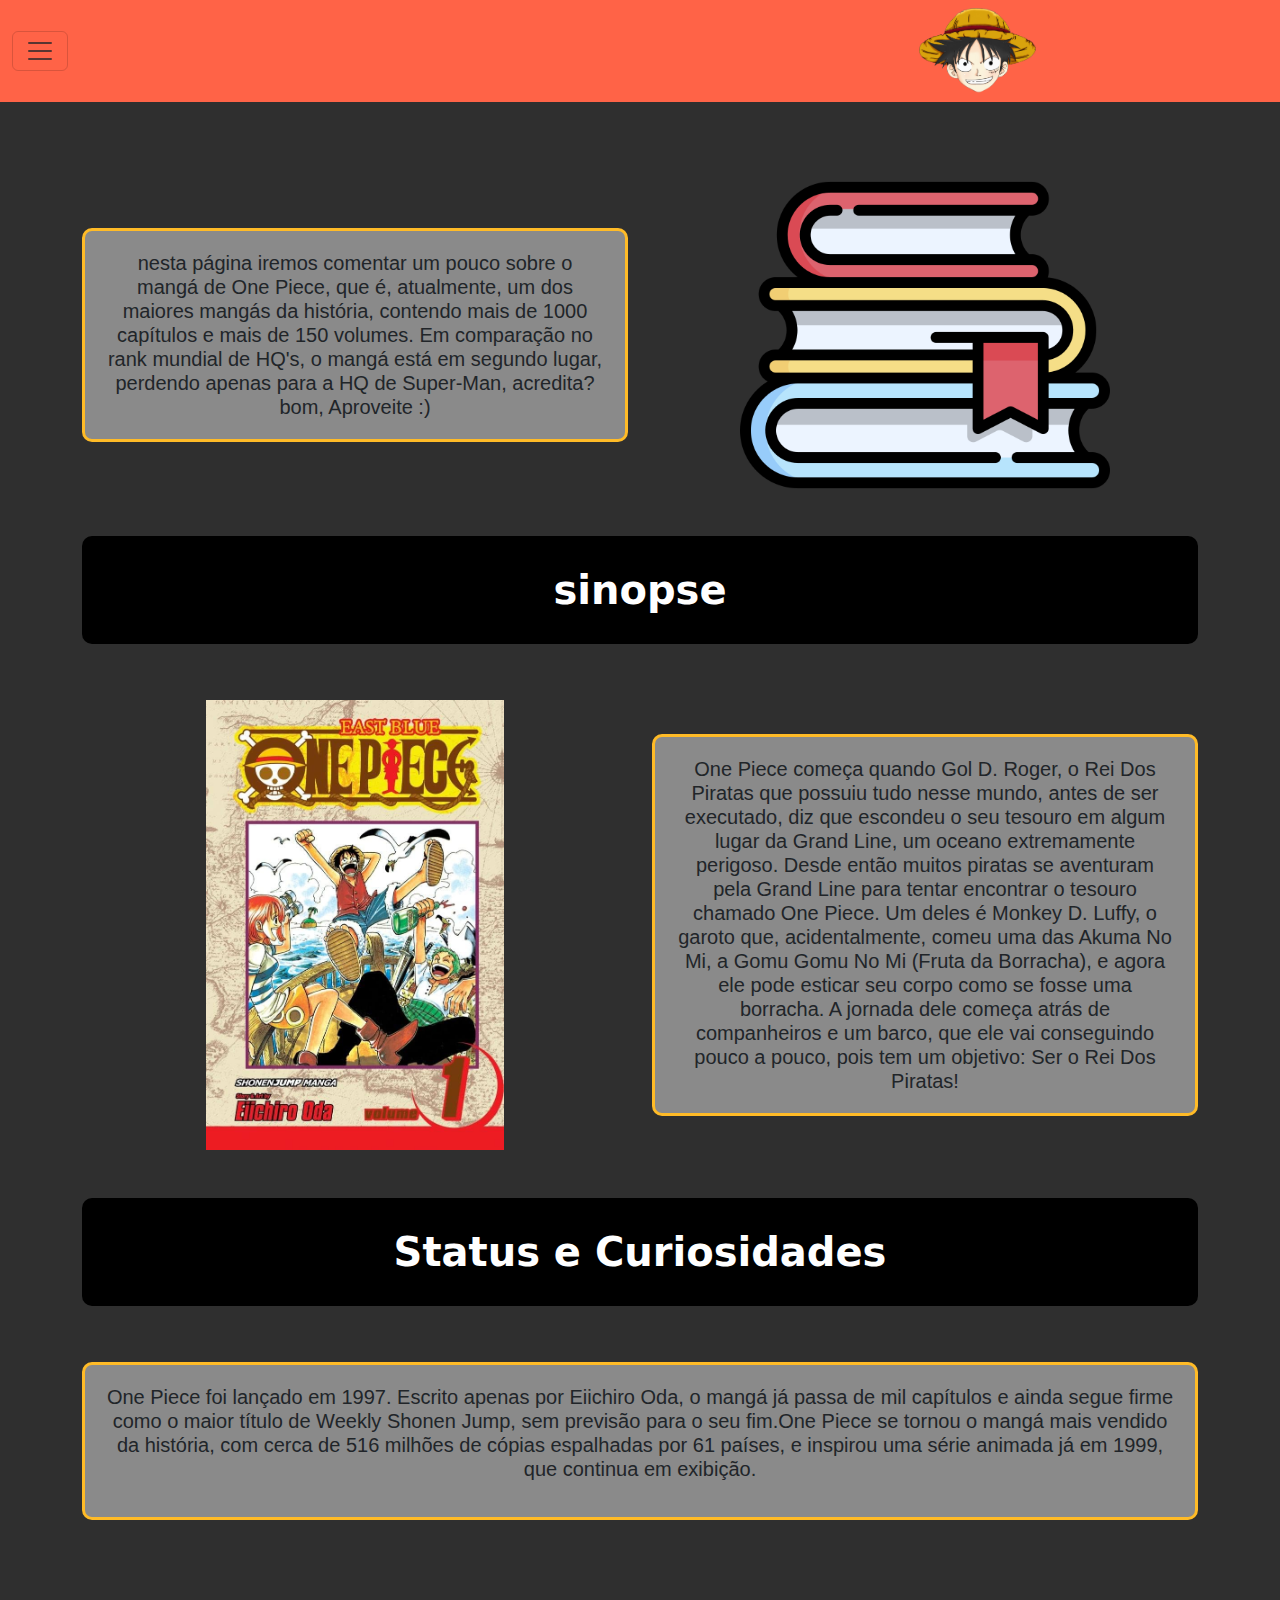
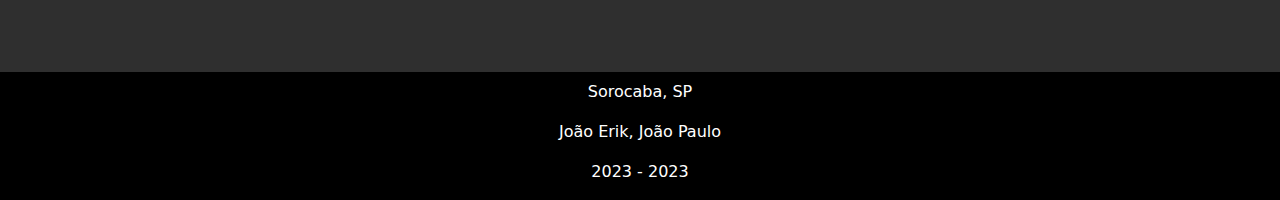
<file: manga.html>
<!DOCTYPE html>
<html lang="pt-br">
	<head>
		<meta charset="UTF-8">  
		<meta name="viewport" content="width=device-width, initial-scale=1.0">
		<link href="css/bootstrap.min.css" rel="stylesheet">
		<link rel="stylesheet" href="css/styles2.css">
		<title>One Piece</title>
		<link rel="icon" type="image/x-icon" href="img/icon.png">
		<script src="js/bootstrap.min.js"></script>
		<script src="js/bootstrap.bundle.min.js"></script>
	</head>
	<body>
		<nav class="navbar sticky-top">
			<div class="container-fluid">
				<button class="navbar-toggler" type="button" data-bs-toggle="offcanvas" data-bs-target="#offcanvasNavbar" aria-controls="offcanvasNavbar" aria-label="Toggle navigation">
					<span class="navbar-toggler-icon"></span>
				</button>
				<a href="index.html"><img src="img/icon_inicio.png" style="width: 20%;"></a>
				<div class="offcanvas offcanvas-start" tabindex="-1" id="offcanvasNavbar" aria-labelledby="offcanvasNavbarLabel">
					<div class="offcanvas-header">
						<h5 class="offcanvas-title" id="offcanvasNavbarLabel">Menu</h5>
						<button type="button" class="btn-close" data-bs-dismiss="offcanvas" aria-label="Close"></button>
					</div>
					<div class="offcanvas-body">
						<ul class="navbar-nav justify-content-end flex-grow-1 pe-3">
							<li class="nav-item">
								<a class="nav-link" aria-current="page" href="index.html">Início</a>
							</li>
							<li class="nav-item">
								<a class="nav-link" aria-current="page" href="anime.html">Anime</a>
							</li>
							<li class="nav-item">
								<a class="nav-link active" aria-current="page" href="manga.html">Manga</a>
							</li>
							<li class="nav-item">
								<a class="nav-link" aria-current="page" href="adaptacoes.html">Adaptações</a>
							</li>
							<li class="nav-item">
								<a class="nav-link" aria-current="page" href="dublagem.html">Dublagem</a>
							</li>
							<li class="nav-item">
								<a class="nav-link" aria-current="page" href="criador.html">Criador</a>
							</li>
						</ul>
					</div>
				</div>
			</div>
		</nav>

		<div class="container text-center">
			<div class="row justify-content-center align-items-center">
				<div class="mt-lg-5 mt-sm-2 col-sm-12 col-md-6 col-lg-6">
					<p><h3>nesta página iremos comentar um pouco sobre o mangá de One Piece, que é, atualmente, um dos maiores mangás da história, contendo mais de 1000 capítulos e mais de 150 volumes. Em comparação no rank mundial de HQ's, o mangá está em segundo lugar, perdendo apenas para a HQ de Super-Man, acredita? bom, Aproveite :)</h3></p>
				</div>
				<div class="mt-lg-5 mt-sm-2 col-sm-12 col-md-6 col-lg-6">
					<img id="imagem" src="img/manga.png">
				 </div>
			</div>
			<div class=" mt-3 row justify-content-center align-items-center">
				<div class="col-sm-12 col-md-12 col-lg-12">
                   <h1><b>sinopse</b></h1>
				</div>
			</div>
			<div class="row justify-content-center align-items-center">
				<div class="mt-lg-5 mt-sm-2col-sm-12 col-md-6 col-lg-6">
					<img style="max-width: 400px; max-height: 450px;" src="img/manga_img.jpg">
				</div>
				<div class="mt-lg-5 mt-sm-2 col-sm-12 col-md-6 col-lg-6">
					<p><h3>One Piece começa quando Gol D. Roger, o Rei Dos Piratas que possuiu tudo nesse mundo, antes de ser executado, diz que escondeu o seu tesouro em algum lugar da Grand Line, um oceano extremamente perigoso. Desde então muitos piratas se aventuram pela Grand Line para tentar encontrar o tesouro chamado One Piece. Um deles é Monkey D. Luffy, o garoto que, acidentalmente, comeu uma das Akuma No Mi, a Gomu Gomu No Mi (Fruta da Borracha), e agora ele pode esticar seu corpo como se fosse uma borracha. A jornada dele começa atrás de companheiros e um barco, que ele vai conseguindo pouco a pouco, pois tem um objetivo: Ser o Rei Dos Piratas!</h3></p>
				 </div>
			</div>
			<div class="mt-5 row justify-content-center align-items-center">
				<div class="col-12 col-sm-12 col-md-12 col-lg-12">
                   <h1><b>Status e Curiosidades</b></h1>
				</div>
			</div>
			<div class=" mt-5 row justify-content-center align-items-center">
				<div class="col-12 col-sm-12 col-md-12 col-lg-12">
                   <h3><p>One Piece foi lançado em 1997. Escrito apenas por Eiichiro Oda, o mangá já passa de mil capítulos e ainda segue firme como o maior título de Weekly Shonen Jump, sem previsão para o seu fim.One Piece se tornou o mangá mais vendido da história,  com cerca de 516 milhões de cópias espalhadas por 61 países, e inspirou uma série animada já em 1999, que continua em exibição.</p></h3>
				</div>
			</div>
		</div>
		<br><br><br><br><br><br>
		<footer class="container-fluid">
			<div class="row justify-content-center align-items-center">
				<div class="mt-2 col-sm-12 col-md-12 col-lg-12">
					<p>Sorocaba, SP</p>
					<p>João Erik, João Paulo</p>
					<p>2023 - 2023</p>
				</div>
			</div>
		</footer>
	</body>
</file>
<file: css/styles1.css>
/* styles do index/menu */

body {
    text-align: center;
    background-color: #2f2f2f;
}

.navbar {
    background-color: tomato;
}

.nav-link:hover {
    color: tomato;
    font-size: large;
}

.offcanvas {
    background-color: rgba(147, 147, 147, 0.908);;
}

.offcanvas-header {
    background-color: tomato;
}

#princ {
    background-color: rgba(147, 147, 147, 0.908);
    border: 3px solid #ffbb27;
    border-radius: 10px;
    padding: 20px;
    text-align: justify;
    vertical-align: baseline;
    align-items: center;
    font-size: 20px;
    font-family: 'Lucida Sans', 'Lucida Sans Regular', 'Lucida Grande', 'Lucida Sans Unicode', Geneva, Verdana, sans-serif;
}

#imagem {
    border: 3px solid #ffbb27;
    border-radius: 10px;
}

h1 {
    background-color: black;
    color: white;
    padding: 30px;
    border-radius:10px;
}

#sinopse {
    background-color: rgba(147, 147, 147, 0.908);
    border: 3px solid #ffbb27;
    border-radius: 10px;
    padding: 20px;
    text-align: justify;
    align-items: center;
    font-size: 20px;
    font-family: 'Lucida Sans', 'Lucida Sans Regular', 'Lucida Grande', 'Lucida Sans Unicode', Geneva, Verdana, sans-serif;
}


#link {
    color: #105687;
}

#link:hover {
    color: #7da8c6;
}

footer {
    background-color: black;
    color: white;
    text-align: center;
}
</file>
<file: css/styles3.css>
/* styles do anime */

.navbar {
    background-color: tomato;
}

.nav-link:hover {
    color: tomato;
    font-size: large;
}

.offcanvas {
    background-color: rgba(147, 147, 147, 0.908);;
}

.offcanvas-header {
    background-color: tomato;
}

body {
    text-align: center;
    background-color: #2f2f2f;
}

h1 {
    background-color: black;
    color: white;
    padding: 30px;
    border-radius:10px;
}

h3 {
    background-color: rgba(147, 147, 147, 0.908);
    border: 3px solid #ffbb27;
    border-radius: 10px;
    padding: 20px;
    align-items: center;
    font-size: 20px;
    font-family: 'Lucida Sans', 'Lucida Sans Regular', 'Lucida Grande', 'Lucida Sans Unicode', Geneva, Verdana, sans-serif;
}

.accordion {
    --bs-accordion-btn-bg: tomato;
    --bs-accordion-color: black;
    --bs-accordion-border-width: none;
    --bs-accordion-bg: #ffbb27;
    --bs-accordion-active-bg: rgb(243, 60, 27);
    --bs-accordion-active-color: rgb(255, 255, 255);
    --bs-accordion-btn-focus-box-shadow: none;
    --bs-accordion-btn-focus-border-color: black;
}

.accordion-button:not(.collapsed) {
    box-shadow: none;
}

.accordion-button {
    border-top: solid 1px black;
}

footer {
    background-color: black;
    color: white;
    text-align: center;
}
</file>
<file: css/styles6.css>
/* styles do criador */

body {
    text-align: center;
    background-color: #2f2f2f;
}

.navbar {
    background-color: tomato;
}

.nav-link:hover {
    color: tomato;
    font-size: large;
}

.offcanvas {
    background-color: rgba(147, 147, 147, 0.908);;
}

.offcanvas-header {
    background-color: tomato;
}

h3 {
    background-color: rgba(147, 147, 147, 0.908);
    border: 3px solid #ffbb27;
    border-radius: 10px;
    padding: 20px;
    font-size: 20px;
    font-family: 'Lucida Sans', 'Lucida Sans Regular', 'Lucida Grande', 'Lucida Sans Unicode', Geneva, Verdana, sans-serif;
}

#ind {
    font-size: 20px;
}

.alert {
    background-color: #ffbb27;
    border: none;
}

footer {
    background-color: black;
    color: white;
    text-align: center;
}
</file>
<file: css/styles5.css>
/* styles do dubladores */

body {
    text-align: center;
    background-color: #2f2f2f;
}

.navbar {
    background-color: tomato;
}

.nav-link:hover {
    color: tomato;
    font-size: large;
}

.offcanvas {
    background-color: rgba(147, 147, 147, 0.908);;
}

.offcanvas-header {
    background-color: tomato;
}

h1 {
    background-color: black;
    color: white;
    padding: 30px;
    border: #101010;
    border-radius:10px;
}

h3 {
    background-color: rgba(147, 147, 147, 0.908);
    border: 3px solid #ffbb27;
    border-radius: 10px;
    padding: 20px;
    font-size: 20px;
    font-family: 'Lucida Sans', 'Lucida Sans Regular', 'Lucida Grande', 'Lucida Sans Unicode', Geneva, Verdana, sans-serif;
}

#imagem {
    border-radius: 10px;
    max-width: 370px;
    max-height: 370px;
}

.card {
    border: solid 2px black;
}

.card-header {  
    background-color: tomato;
}

.card-body {
    background-color: #2f2f2f;
}

.card-footer {
    background-color: #ffbb27;
}

.modal-header {
    background-color: tomato;
}

.btn {
    background-color: #2f2f2f;
    color: white;
}

.btn:hover{
    background-color: black;
    color: white;
}

.modal-body {
    background-color: #2f2f2f;
    color: white;
}

footer {
    background-color: black;
    color: white;
    text-align: center;
}
</file>
<file: css/styles2.css>
/* styles do manga */

body {
    text-align: center;
    background-color: #2f2f2f;
}

.navbar {
    background-color: tomato;
}

.nav-link:hover {
    color: tomato;
    font-size: large;
}

.offcanvas {
    background-color: rgba(147, 147, 147, 0.908);;
}

.offcanvas-header {
    background-color: tomato;
}

h1 {
    background-color: black;
    color: white;
    padding: 30px;
    border: #101010;
    border-radius:10px;
}

h3 {
    background-color: rgba(147, 147, 147, 0.908);
    border: 3px solid #ffbb27;
    border-radius: 10px;
    padding: 20px;
    font-size: 20px;
    font-family: 'Lucida Sans', 'Lucida Sans Regular', 'Lucida Grande', 'Lucida Sans Unicode', Geneva, Verdana, sans-serif;
}

#imagem {
    max-width: 370px;
    max-height: 370px;
}

footer {
    background-color: black;
    color: white;
    text-align: center;
}
</file>
